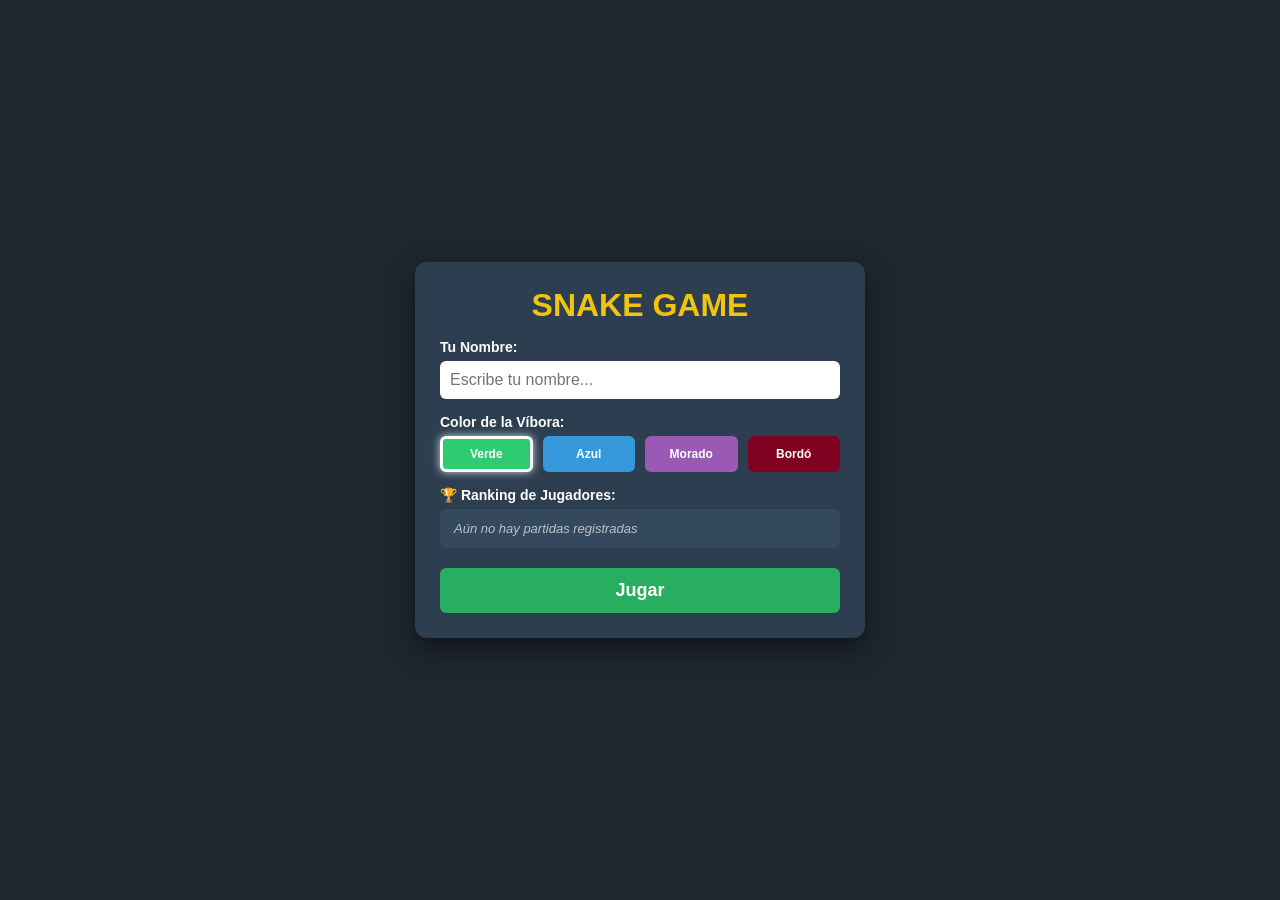
<file: index.html>
<!DOCTYPE html>
<html lang="es">
<head>
    <meta charset="UTF-8">
    <meta name="viewport" content="width=device-width, initial-scale=1.0">
    <title>Juego Snake - Tipo Google</title>
    <link rel="stylesheet" href="snake.css">
</head>
<body>
    <div class="game-container">
        
        <div id="start-screen" class="screen">
            <h1>SNAKE GAME</h1>
            <div class="form-group">
                <label for="player-name">Tu Nombre:</label>
                <input type="text" id="player-name" placeholder="Escribe tu nombre..." maxlength="15">
            </div>
            <div class="form-group">
                <label>Color de la Víbora:</label>
                <div class="color-options">
                    <button class="color-btn green selected" data-color="#2ecc71" data-head="#27ae60">Verde</button>
                    <button class="color-btn blue" data-color="#3498db" data-head="#2980b9">Azul</button>
                    <button class="color-btn purple" data-color="#9b59b6" data-head="#8e44ad">Morado</button>
                    <button class="color-btn burgundy" data-color="#800020" data-head="#4a0013">Bordó</button>
                </div>
            </div>

            
            <div class="form-group">
                <label>🏆 Ranking de Jugadores:</label>
                <div class="ranking-box">
                    <ul id="ranking-list">
                        <li class="no-players">Aún no hay partidas registradas</li>
                    </ul>
                </div>
            </div>

            <button id="start-btn" class="btn">Jugar</button>
        </div>

        
        <div id="game-board" class="hidden">
            <div class="score-board">
                <div>Jugador: <span id="display-name">-</span></div>
                <div>Puntos: <span id="current-score">0</span></div>
                <div>Récord Sesión: <span id="high-score">0</span></div>
            </div>
            <canvas id="gameCanvas" width="400" height="400"></canvas>
        </div>

        
        <div id="game-over-screen" class="screen hidden">
            <h2 id="game-over-title">¡JUEGO TERMINADO!</h2>
            <p id="game-over-message"></p>
            <div class="game-over-buttons">
                <button id="restart-btn" class="btn">Volver a Jugar</button>
                <button id="menu-btn" class="btn secondary-btn">Volver al Menú</button>
            </div>
        </div>
    </div>

    <script src="SNAKE.js"></script>
</body>
</html>
</file>
<file: snake.css>
* {
    box-sizing: border-box;
    margin: 0;
    padding: 0;
    font-family: 'Segoe UI', Tahoma, Geneva, Verdana, sans-serif;
}

body {
    background-color: #1e272e;
    color: #ffffff;
    display: flex;
    justify-content: center;
    align-items: center;
    min-height: 100vh;
}

.game-container {
    background-color: #2c3e50;
    padding: 25px;
    border-radius: 12px;
    box-shadow: 0 10px 25px rgba(0, 0, 0, 0.5);
    text-align: center;
    position: relative;
    width: 450px;
}

.hidden {
    display: none !important;
}

.screen h1, .screen h2 {
    margin-bottom: 15px;
    color: #f1c40f;
}

.form-group {
    margin-bottom: 15px;
    text-align: left;
}

.form-group label {
    display: block;
    margin-bottom: 6px;
    font-weight: bold;
    font-size: 14px;
}

input[type="text"] {
    width: 100%;
    padding: 10px;
    border-radius: 6px;
    border: none;
    font-size: 16px;
}

.color-options {
    display: flex;
    gap: 10px;
    justify-content: space-between;
}

.color-btn {
    flex: 1;
    padding: 8px 5px;
    border: 3px solid transparent;
    border-radius: 6px;
    color: white;
    font-weight: bold;
    cursor: pointer;
    transition: transform 0.2s, border-color 0.2s;
    font-size: 12px;
}

.color-btn.green { background-color: #2ecc71; }
.color-btn.blue { background-color: #3498db; }
.color-btn.purple { background-color: #9b59b6; }
.color-btn.burgundy { background-color: #800020; }

.color-btn:hover {
    transform: scale(1.05);
}

.color-btn.selected {
    border-color: #ffffff;
    box-shadow: 0 0 8px rgba(255, 255, 255, 0.8);
}

/* Estilos de la caja de ranking */
.ranking-box {
    background-color: #34495e;
    border-radius: 6px;
    padding: 8px;
    max-height: 110px;
    overflow-y: auto;
}

#ranking-list {
    list-style: none;
    padding: 0;
    margin: 0;
}

#ranking-list li {
    display: flex;
    justify-content: space-between;
    padding: 4px 6px;
    border-bottom: 1px solid #2c3e50;
    font-size: 13px;
}

#ranking-list li:last-child {
    border-bottom: none;
}

.no-players {
    text-align: center;
    color: #bdc3c7;
    font-style: italic;
}

.btn {
    background-color: #27ae60;
    color: white;
    border: none;
    padding: 12px 30px;
    font-size: 18px;
    font-weight: bold;
    border-radius: 6px;
    cursor: pointer;
    transition: background-color 0.2s;
    margin-top: 5px;
    width: 100%;
}

.btn:hover {
    background-color: #219150;
}

.game-over-buttons {
    display: flex;
    flex-direction: column;
    gap: 10px;
    margin-top: 15px;
}

.secondary-btn {
    background-color: #2980b9;
}

.secondary-btn:hover {
    background-color: #2471a3;
}

.score-board {
    display: flex;
    justify-content: space-between;
    margin-bottom: 15px;
    font-size: 14px;
    font-weight: bold;
    background-color: #34495e;
    padding: 10px;
    border-radius: 6px;
}

canvas {
    background-color: #a2d149;
    border-radius: 6px;
    display: block;
    margin: 0 auto;
    box-shadow: inset 0 0 10px rgba(0, 0, 0, 0.2);
}
</file>
